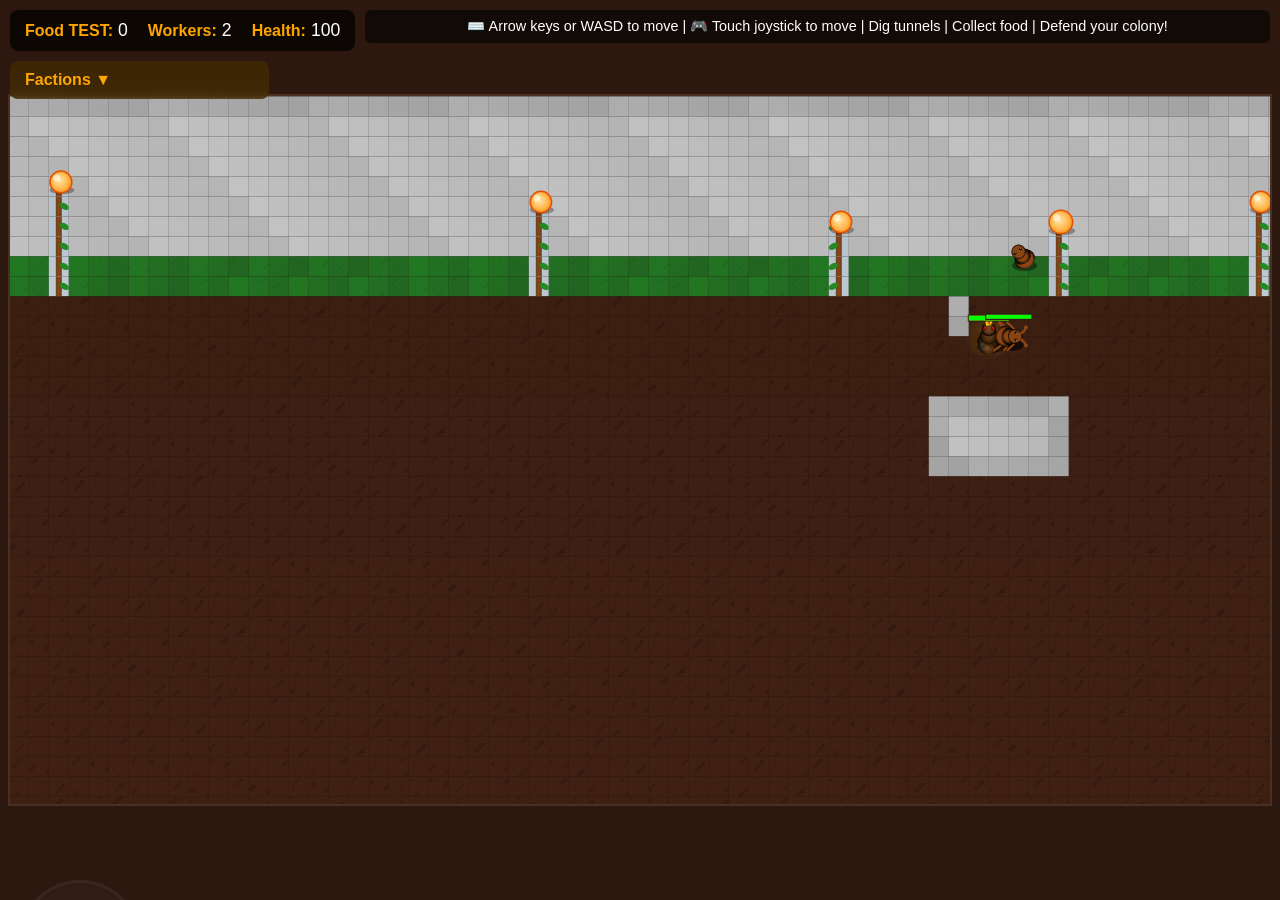
<file: index.html>
<!DOCTYPE html>
<html lang="en">
<head>
    <meta charset="UTF-8">
    <meta name="viewport" content="width=device-width, initial-scale=1.0, maximum-scale=1.0, user-scalable=no">
    <meta name="apple-mobile-web-app-capable" content="yes">
    <title>Ant Colony Game</title>
    <link rel="stylesheet" href="styles.css">
</head>
<body>
    <div id="game-container">
        <div id="ui-overlay">
            <div id="top-bar">
                <div id="stats">
                    <div class="stat">
                        <span class="label">Food TEST:</span>
                        <span id="food-count">0</span>
                    </div>
                    <div class="stat">
                        <span class="label">Workers:</span>
                        <span id="worker-count">1</span>
                    </div>
                    <div class="stat">
                        <span class="label">Health:</span>
                        <span id="health">100</span>
                    </div>
                </div>
                <div id="controls-hint">
                    <p>🎮 Touch joystick to move | Dig tunnels | Collect food | Defend your colony!</p>
                </div>
            </div>
            <div id="factions-menu">
                <button id="factions-toggle">Factions ▼</button>
                <div id="factions-content" class="collapsed">
                    <!-- Faction stats will be populated by JavaScript -->
                </div>
            </div>
        </div>
        <canvas id="gameCanvas"></canvas>
        <div id="joystick-container">
            <div id="joystick-base">
                <div id="joystick-stick"></div>
            </div>
        </div>
    </div>
    <script src="game.js"></script>
</body>
</html>
</file>
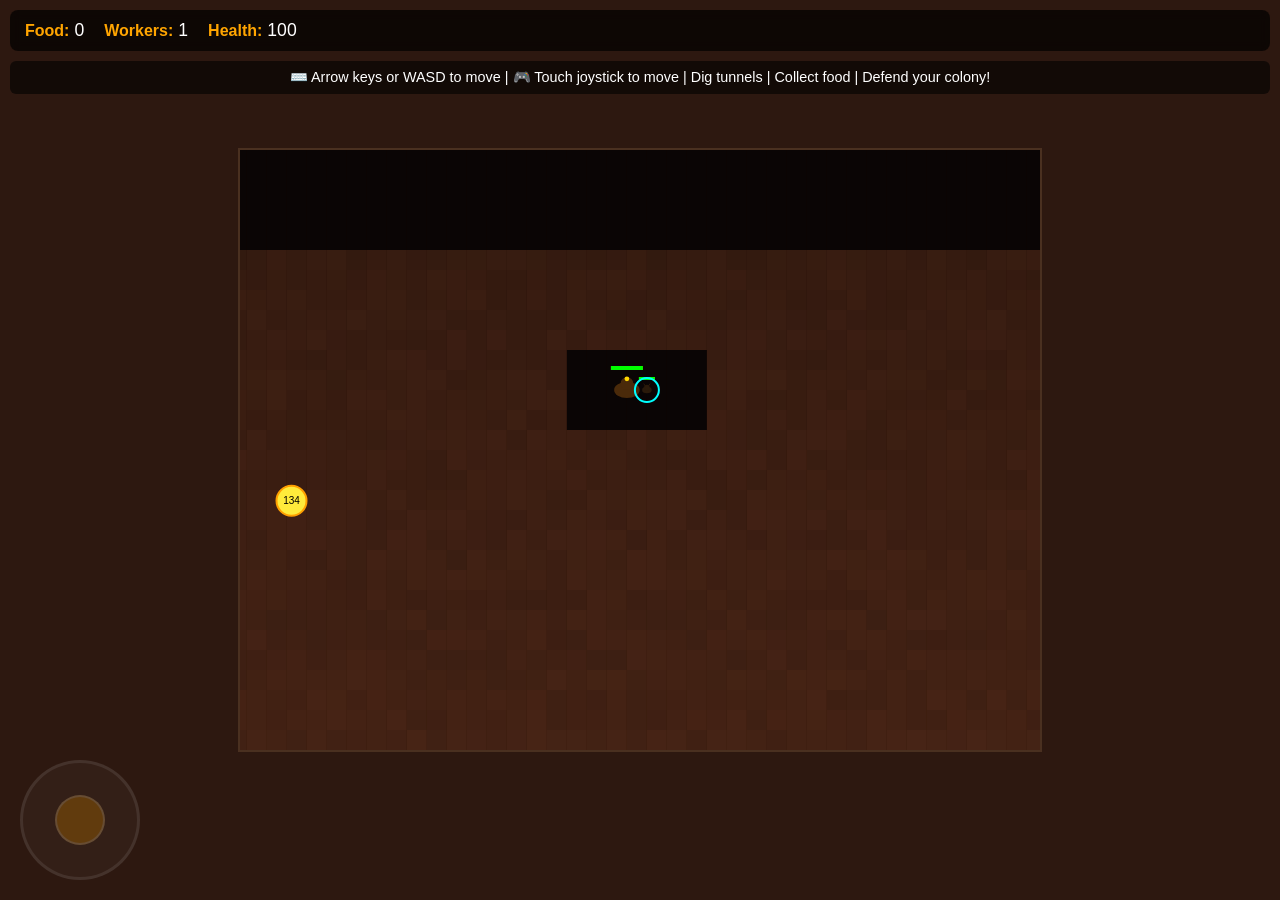
<file: ant-colony-game/index.html>
<!DOCTYPE html>
<html lang="en">
<head>
    <meta charset="UTF-8">
    <meta name="viewport" content="width=device-width, initial-scale=1.0, maximum-scale=1.0, user-scalable=no">
    <meta name="apple-mobile-web-app-capable" content="yes">
    <title>Ant Colony Game</title>
    <link rel="stylesheet" href="styles.css">
</head>
<body>
    <div id="game-container">
        <div id="ui-overlay">
            <div id="stats">
                <div class="stat">
                    <span class="label">Food:</span>
                    <span id="food-count">0</span>
                </div>
                <div class="stat">
                    <span class="label">Workers:</span>
                    <span id="worker-count">1</span>
                </div>
                <div class="stat">
                    <span class="label">Health:</span>
                    <span id="health">100</span>
                </div>
            </div>
            <div id="controls-hint">
                <p>🎮 Touch joystick to move | Dig tunnels | Collect food | Defend your colony!</p>
            </div>
        </div>
        <canvas id="gameCanvas"></canvas>
        <div id="joystick-container">
            <div id="joystick-base">
                <div id="joystick-stick"></div>
            </div>
        </div>
    </div>
    <script src="game.js"></script>
</body>
</html>
</file>
<file: styles.css>
* {
    margin: 0;
    padding: 0;
    box-sizing: border-box;
    -webkit-tap-highlight-color: transparent;
}

body {
    font-family: 'Segoe UI', Tahoma, Geneva, Verdana, sans-serif;
    background: #1a1a1a;
    color: #fff;
    overflow: hidden;
    touch-action: none;
}

#game-container {
    position: relative;
    width: 100vw;
    height: 100vh;
    display: flex;
    align-items: center;
    justify-content: center;
    background: #2d1810;
}

#gameCanvas {
    display: block;
    background: #1a0f0a;
    max-width: 100%;
    max-height: 100%;
    touch-action: none;
}

/* Border only on desktop */
@media (min-width: 768px) {
    #gameCanvas {
        border: 2px solid #4a3020;
    }
}

#ui-overlay {
    position: absolute;
    top: 0;
    left: 0;
    right: 0;
    padding: 10px;
    z-index: 10;
    pointer-events: none;
}

#top-bar {
    display: flex;
    gap: 10px;
    align-items: flex-start;
    flex-wrap: wrap;
}

#stats {
    display: flex;
    gap: 20px;
    background: rgba(0, 0, 0, 0.7);
    padding: 10px 15px;
    border-radius: 8px;
    backdrop-filter: blur(5px);
    flex-wrap: wrap;
}

.stat {
    display: flex;
    align-items: center;
    gap: 5px;
}

.stat .label {
    font-weight: bold;
    color: #ffa500;
}

.stat span:last-child {
    color: #fff;
    font-size: 1.1em;
}

#controls-hint {
    background: rgba(0, 0, 0, 0.6);
    padding: 8px 12px;
    border-radius: 6px;
    font-size: 0.9em;
    text-align: center;
    flex: 1;
    min-width: 200px;
}

/* Factions Menu */
#factions-menu {
    margin-top: 10px;
    background: rgba(0, 0, 0, 0.7);
    border-radius: 8px;
    backdrop-filter: blur(5px);
    overflow: hidden;
    max-width: 300px;
    width: fit-content;
}

#factions-toggle {
    width: 100%;
    padding: 10px 15px;
    background: rgba(255, 165, 0, 0.2);
    border: none;
    color: #ffa500;
    font-weight: bold;
    font-size: 1em;
    cursor: pointer;
    text-align: left;
    pointer-events: auto;
    transition: background 0.2s;
}

#factions-toggle:hover {
    background: rgba(255, 165, 0, 0.3);
}

#factions-content {
    max-height: 300px;
    overflow-y: auto;
    transition: max-height 0.3s ease, padding 0.3s ease;
    pointer-events: auto;
}

#factions-content.collapsed {
    max-height: 0;
    padding: 0;
    overflow: hidden;
    pointer-events: none;
}

.faction-item {
    padding: 10px 15px;
    border-bottom: 1px solid rgba(255, 255, 255, 0.1);
}

.faction-item:last-child {
    border-bottom: none;
}

.faction-name {
    font-weight: bold;
    font-size: 1.1em;
    margin-bottom: 5px;
    display: flex;
    align-items: center;
    gap: 8px;
}

.faction-color-dot {
    width: 12px;
    height: 12px;
    border-radius: 50%;
    display: inline-block;
}

.faction-stats {
    display: flex;
    gap: 15px;
    font-size: 0.9em;
    color: #ccc;
    flex-wrap: wrap;
}

.faction-stat {
    display: flex;
    gap: 4px;
}

.faction-stat-label {
    color: #888;
}

#joystick-container {
    position: absolute;
    bottom: 20px;
    left: 20px;
    z-index: 15;
    touch-action: none;
    pointer-events: none; /* Don't block touch events */
}

#joystick-base {
    width: 120px;
    height: 120px;
    background: rgba(255, 255, 255, 0.15);
    border: 3px solid rgba(255, 255, 255, 0.4);
    border-radius: 50%;
    position: fixed; /* Fixed positioning for moving around */
    touch-action: none;
    pointer-events: none;
    opacity: 0.4;
    transition: opacity 0.2s ease;
}

#joystick-stick {
    width: 50px;
    height: 50px;
    background: rgba(255, 165, 0, 0.8);
    border: 2px solid rgba(255, 255, 255, 0.5);
    border-radius: 50%;
    position: absolute;
    top: 50%;
    left: 50%;
    transform: translate(-50%, -50%);
    transition: all 0.1s ease;
    touch-action: none;
}

/* Desktop keyboard hint */
@media (min-width: 768px) {
    #controls-hint p::before {
        content: '⌨️ Arrow keys or WASD to move | ';
    }

    #joystick-container {
        opacity: 0.3;
    }
}

/* Mobile optimizations */
@media (max-width: 767px) {
    #stats {
        font-size: 0.9em;
        gap: 10px;
        padding: 8px 12px;
    }

    #controls-hint {
        font-size: 0.8em;
        padding: 6px 10px;
    }
}
</file>
<file: ant-colony-game/styles.css>
* {
    margin: 0;
    padding: 0;
    box-sizing: border-box;
    -webkit-tap-highlight-color: transparent;
}

body {
    font-family: 'Segoe UI', Tahoma, Geneva, Verdana, sans-serif;
    background: #1a1a1a;
    color: #fff;
    overflow: hidden;
    touch-action: none;
}

#game-container {
    position: relative;
    width: 100vw;
    height: 100vh;
    display: flex;
    align-items: center;
    justify-content: center;
    background: #2d1810;
}

#gameCanvas {
    display: block;
    background: #1a0f0a;
    border: 2px solid #4a3020;
    max-width: 100%;
    max-height: 100%;
    touch-action: none;
}

#ui-overlay {
    position: absolute;
    top: 0;
    left: 0;
    right: 0;
    padding: 10px;
    z-index: 10;
    pointer-events: none;
}

#stats {
    display: flex;
    gap: 20px;
    background: rgba(0, 0, 0, 0.7);
    padding: 10px 15px;
    border-radius: 8px;
    backdrop-filter: blur(5px);
    flex-wrap: wrap;
}

.stat {
    display: flex;
    align-items: center;
    gap: 5px;
}

.stat .label {
    font-weight: bold;
    color: #ffa500;
}

.stat span:last-child {
    color: #fff;
    font-size: 1.1em;
}

#controls-hint {
    margin-top: 10px;
    background: rgba(0, 0, 0, 0.6);
    padding: 8px 12px;
    border-radius: 6px;
    font-size: 0.9em;
    text-align: center;
}

#joystick-container {
    position: absolute;
    bottom: 20px;
    left: 20px;
    z-index: 15;
    touch-action: none;
}

#joystick-base {
    width: 120px;
    height: 120px;
    background: rgba(255, 255, 255, 0.1);
    border: 3px solid rgba(255, 255, 255, 0.3);
    border-radius: 50%;
    position: relative;
    touch-action: none;
}

#joystick-stick {
    width: 50px;
    height: 50px;
    background: rgba(255, 165, 0, 0.8);
    border: 2px solid rgba(255, 255, 255, 0.5);
    border-radius: 50%;
    position: absolute;
    top: 50%;
    left: 50%;
    transform: translate(-50%, -50%);
    transition: all 0.1s ease;
    touch-action: none;
}

/* Desktop keyboard hint */
@media (min-width: 768px) {
    #controls-hint p::before {
        content: '⌨️ Arrow keys or WASD to move | ';
    }

    #joystick-container {
        opacity: 0.3;
    }
}

/* Mobile optimizations */
@media (max-width: 767px) {
    #stats {
        font-size: 0.9em;
        gap: 10px;
        padding: 8px 12px;
    }

    #controls-hint {
        font-size: 0.8em;
        padding: 6px 10px;
    }
}
</file>
